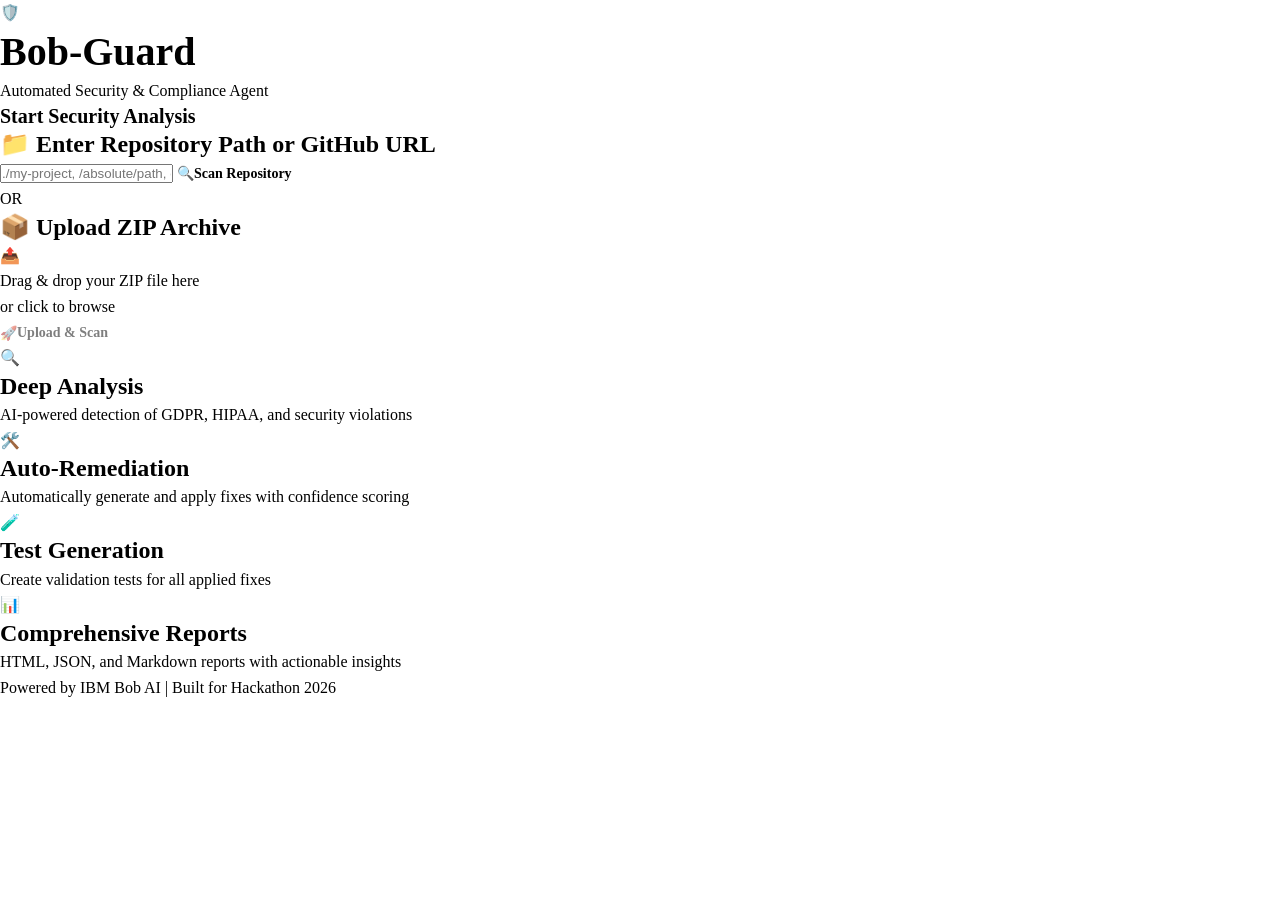
<file: templates/index.html>
<!DOCTYPE html>
<html lang="en">
<head>
    <meta charset="UTF-8">
    <meta name="viewport" content="width=device-width, initial-scale=1.0">
    <title>Bob-Guard | Automated Security & Compliance Agent</title>
    <link rel="stylesheet" href="/static/style.css">
</head>
<body>
    <!-- Header -->
    <header class="header">
        <div class="container">
            <div class="logo">
                <span class="shield">🛡️</span>
                <h1>Bob-Guard</h1>
            </div>
            <p class="tagline">Automated Security & Compliance Agent</p>
        </div>
    </header>

    <!-- Main Content -->
    <main class="main">
        <div class="container">
            <!-- Scan Options Card -->
            <div class="card" id="scanCard">
                <h2 class="card-title">Start Security Analysis</h2>
                
                <div class="scan-options">
                    <!-- Option A: Repository Path -->
                    <div class="option">
                        <h3 class="option-title">
                            <span class="icon">📁</span>
                            Enter Repository Path or GitHub URL
                        </h3>
                        <form id="pathForm" class="form">
                            <input 
                                type="text" 
                                id="repoPath" 
                                class="input" 
                                placeholder="./my-project, /absolute/path, or https://github.com/user/repo"
                                autocomplete="off"
                            >
                            <button type="submit" class="btn btn-primary">
                                <span class="btn-icon">🔍</span>
                                Scan Repository
                            </button>
                        </form>
                    </div>

                    <!-- Divider -->
                    <div class="divider">
                        <span>OR</span>
                    </div>

                    <!-- Option B: Upload ZIP -->
                    <div class="option">
                        <h3 class="option-title">
                            <span class="icon">📦</span>
                            Upload ZIP Archive
                        </h3>
                        <form id="uploadForm" class="form">
                            <div 
                                id="dropZone" 
                                class="drop-zone"
                                ondrop="handleDrop(event)" 
                                ondragover="handleDragOver(event)"
                                ondragleave="handleDragLeave(event)"
                            >
                                <div class="drop-zone-content">
                                    <span class="drop-icon">📤</span>
                                    <p class="drop-text">Drag & drop your ZIP file here</p>
                                    <p class="drop-subtext">or click to browse</p>
                                    <input 
                                        type="file" 
                                        id="fileInput" 
                                        accept=".zip"
                                        style="display: none;"
                                        onchange="handleFileSelect(event)"
                                    >
                                </div>
                                <div id="fileName" class="file-name" style="display: none;"></div>
                            </div>
                            <button type="submit" class="btn btn-primary" id="uploadBtn" disabled>
                                <span class="btn-icon">🚀</span>
                                Upload & Scan
                            </button>
                        </form>
                    </div>
                </div>
            </div>

            <!-- Loading Section (Hidden by default) -->
            <div class="card loading-card" id="loadingCard" style="display: none;">
                <h2 class="card-title">
                    <span class="spinner"></span>
                    Analysis in Progress
                </h2>
                
                <!-- Current Step -->
                <div class="step-indicator">
                    <span id="currentStep" class="step-text">🔍 Initializing scan...</span>
                </div>

                <!-- Progress Bar -->
                <div class="progress-container">
                    <div class="progress-bar">
                        <div id="progressFill" class="progress-fill" style="width: 0%"></div>
                    </div>
                    <span id="progressText" class="progress-text">0%</span>
                </div>

                <!-- Live Log Output -->
                <div class="log-container">
                    <div class="log-header">
                        <span>📋 Live Output</span>
                        <button id="clearLog" class="btn-small" onclick="clearLog()">Clear</button>
                    </div>
                    <div id="logOutput" class="log-output"></div>
                </div>

                <!-- Cancel Button -->
                <button class="btn btn-secondary" onclick="cancelScan()">
                    Cancel Scan
                </button>
            </div>

            <!-- Features Section -->
            <div class="features" id="features">
                <div class="feature">
                    <span class="feature-icon">🔍</span>
                    <h3>Deep Analysis</h3>
                    <p>AI-powered detection of GDPR, HIPAA, and security violations</p>
                </div>
                <div class="feature">
                    <span class="feature-icon">🛠️</span>
                    <h3>Auto-Remediation</h3>
                    <p>Automatically generate and apply fixes with confidence scoring</p>
                </div>
                <div class="feature">
                    <span class="feature-icon">🧪</span>
                    <h3>Test Generation</h3>
                    <p>Create validation tests for all applied fixes</p>
                </div>
                <div class="feature">
                    <span class="feature-icon">📊</span>
                    <h3>Comprehensive Reports</h3>
                    <p>HTML, JSON, and Markdown reports with actionable insights</p>
                </div>
            </div>
        </div>
    </main>

    <!-- Footer -->
    <footer class="footer">
        <div class="container">
            <p>Powered by IBM Bob AI | Built for Hackathon 2026</p>
        </div>
    </footer>

    <!-- JavaScript -->
    <script src="/static/script.js"></script>
    <script>
        // Global variables
        let currentTaskId = null;
        let pollInterval = null;
        let selectedFile = null;

        // Step messages mapping
        const stepMessages = {
            'pending': '⏳ Task queued...',
            'analyzing': '🔍 Scanning codebase for violations...',
            'remediating': '🛠️ Generating automated fixes...',
            'generating_tests': '🧪 Creating validation tests...',
            'generating_report': '📊 Building comprehensive report...',
            'completed': '✅ Analysis complete!',
            'failed': '❌ Analysis failed'
        };

        // Handle path form submission
        document.getElementById('pathForm').addEventListener('submit', async (e) => {
            e.preventDefault();
            const repoPath = document.getElementById('repoPath').value.trim();
            
            if (!repoPath) {
                addLog('❌ Please enter a repository path', 'error');
                return;
            }

            await startScan({ repo_path: repoPath });
        });

        // Handle upload form submission
        document.getElementById('uploadForm').addEventListener('submit', async (e) => {
            e.preventDefault();
            
            if (!selectedFile) {
                addLog('❌ Please select a ZIP file', 'error');
                return;
            }

            const formData = new FormData();
            formData.append('file', selectedFile);
            formData.append('use_bob', 'true');

            await startScan(formData, true);
        });

        // Make drop zone clickable
        document.getElementById('dropZone').addEventListener('click', () => {
            document.getElementById('fileInput').click();
        });

        // Handle drag over
        function handleDragOver(e) {
            e.preventDefault();
            e.stopPropagation();
            e.currentTarget.classList.add('drag-over');
        }

        // Handle drag leave
        function handleDragLeave(e) {
            e.preventDefault();
            e.stopPropagation();
            e.currentTarget.classList.remove('drag-over');
        }

        // Handle drop
        function handleDrop(e) {
            e.preventDefault();
            e.stopPropagation();
            e.currentTarget.classList.remove('drag-over');
            
            const files = e.dataTransfer.files;
            if (files.length > 0) {
                const file = files[0];
                if (file.name.endsWith('.zip')) {
                    selectedFile = file;
                    showFileName(file.name);
                } else {
                    addLog('❌ Please select a ZIP file', 'error');
                }
            }
        }

        // Handle file select
        function handleFileSelect(e) {
            const file = e.target.files[0];
            if (file) {
                selectedFile = file;
                showFileName(file.name);
            }
        }

        // Show selected file name
        function showFileName(name) {
            const fileNameEl = document.getElementById('fileName');
            fileNameEl.textContent = `📦 ${name}`;
            fileNameEl.style.display = 'block';
            document.getElementById('uploadBtn').disabled = false;
        }

        // Start scan
        async function startScan(data, isFormData = false) {
            try {
                // Hide scan card, show loading
                document.getElementById('scanCard').style.display = 'none';
                document.getElementById('features').style.display = 'none';
                document.getElementById('loadingCard').style.display = 'block';
                
                addLog('🚀 Starting scan...', 'info');

                const options = {
                    method: 'POST',
                    body: isFormData ? data : JSON.stringify(data)
                };

                if (!isFormData) {
                    options.headers = { 'Content-Type': 'application/json' };
                }

                const response = await fetch('/scan', options);
                const result = await response.json();

                if (result.success) {
                    currentTaskId = result.task_id;
                    addLog(`✅ Scan started (Task ID: ${currentTaskId})`, 'success');
                    startPolling();
                } else {
                    throw new Error(result.error || 'Failed to start scan');
                }
            } catch (error) {
                addLog(`❌ Error: ${error.message}`, 'error');
                resetUI();
            }
        }

        // Start polling for status
        function startPolling() {
            pollInterval = setInterval(async () => {
                try {
                    const response = await fetch(`/status/${currentTaskId}`);
                    const status = await response.json();

                    updateProgress(status);

                    if (status.status === 'completed') {
                        stopPolling();
                        addLog('✅ Analysis complete! Redirecting...', 'success');
                        setTimeout(() => {
                            window.location.href = '/results';
                        }, 2000);
                    } else if (status.status === 'failed') {
                        stopPolling();
                        addLog(`❌ Analysis failed: ${status.error}`, 'error');
                        setTimeout(resetUI, 3000);
                    }
                } catch (error) {
                    addLog(`❌ Polling error: ${error.message}`, 'error');
                }
            }, 2000);
        }

        // Stop polling
        function stopPolling() {
            if (pollInterval) {
                clearInterval(pollInterval);
                pollInterval = null;
            }
        }

        // Update progress
        function updateProgress(status) {
            // Update step indicator
            const stepText = stepMessages[status.status] || status.message;
            document.getElementById('currentStep').textContent = stepText;

            // Update progress bar
            const progress = status.progress || 0;
            document.getElementById('progressFill').style.width = `${progress}%`;
            document.getElementById('progressText').textContent = `${progress}%`;

            // Add log entry
            if (status.message) {
                addLog(`📝 ${status.message}`, 'info');
            }
        }

        // Add log entry
        function addLog(message, type = 'info') {
            const logOutput = document.getElementById('logOutput');
            const timestamp = new Date().toLocaleTimeString();
            const logEntry = document.createElement('div');
            logEntry.className = `log-entry log-${type}`;
            logEntry.textContent = `[${timestamp}] ${message}`;
            logOutput.appendChild(logEntry);
            logOutput.scrollTop = logOutput.scrollHeight;
        }

        // Clear log
        function clearLog() {
            document.getElementById('logOutput').innerHTML = '';
        }

        // Cancel scan
        function cancelScan() {
            stopPolling();
            addLog('⚠️ Scan cancelled by user', 'warning');
            setTimeout(resetUI, 1000);
        }

        // Reset UI
        function resetUI() {
            document.getElementById('scanCard').style.display = 'block';
            document.getElementById('features').style.display = 'grid';
            document.getElementById('loadingCard').style.display = 'none';
            document.getElementById('repoPath').value = '';
            document.getElementById('fileInput').value = '';
            document.getElementById('fileName').style.display = 'none';
            document.getElementById('uploadBtn').disabled = true;
            selectedFile = null;
            currentTaskId = null;
            clearLog();
        }
    </script>
</body>
</html>
</file>
<file: static/style.css>
<<<<<<< HEAD
/* Bob-Guard Professional Security Tool Stylesheet */

/* ============================================
   CSS VARIABLES & THEME
   ============================================ */
:root {
  /* Background Colors */
  --bg-primary: #0d1117;
  --bg-secondary: #161b22;
  --bg-card: #21262d;
  --bg-hover: #30363d;
  
  /* Accent Colors */
  --accent-blue: #00b4d8;
  --accent-green: #3fb950;
  --accent-red: #f85149;
  --accent-orange: #d29922;
  --accent-purple: #bc8cff;
  
  /* Text Colors */
  --text-primary: #e6edf3;
  --text-muted: #8b949e;
  --text-inverse: #0d1117;
  
  /* Border & Dividers */
  --border: #30363d;
  --border-hover: #484f58;
  
  /* Shadows & Effects */
  --shadow-sm: 0 1px 3px rgba(0, 0, 0, 0.3);
  --shadow-md: 0 4px 12px rgba(0, 0, 0, 0.4);
  --shadow-lg: 0 8px 24px rgba(0, 0, 0, 0.5);
  --glow-blue: 0 0 20px rgba(0, 180, 216, 0.3);
  --glow-green: 0 0 20px rgba(63, 185, 80, 0.3);
  --glow-red: 0 0 20px rgba(248, 81, 73, 0.3);
  
  /* Transitions */
  --transition: all 0.2s ease;
  --transition-slow: all 0.3s ease;
  
  /* Spacing */
  --spacing-xs: 0.25rem;
  --spacing-sm: 0.5rem;
  --spacing-md: 1rem;
  --spacing-lg: 1.5rem;
  --spacing-xl: 2rem;
  --spacing-2xl: 3rem;
  
  /* Border Radius */
  --radius-sm: 4px;
  --radius-md: 8px;
  --radius-lg: 12px;
  --radius-full: 9999px;
  
  /* Font Families */
  --font-primary: 'Inter', -apple-system, BlinkMacSystemFont, 'Segoe UI', 'Roboto', 'Helvetica Neue', Arial, sans-serif;
  --font-mono: 'Fira Code', 'Consolas', 'Monaco', 'Courier New', monospace;
}

/* ============================================
   RESET & BASE STYLES
   ============================================ */
*, *::before, *::after {
  margin: 0;
  padding: 0;
  box-sizing: border-box;
}

html {
  font-size: 16px;
  scroll-behavior: smooth;
}

body {
  font-family: var(--font-primary);
  background-color: var(--bg-primary);
  color: var(--text-primary);
  line-height: 1.6;
  -webkit-font-smoothing: antialiased;
  -moz-osx-font-smoothing: grayscale;
  overflow-x: hidden;
}

/* ============================================
   TYPOGRAPHY
   ============================================ */
h1, h2, h3, h4, h5, h6 {
  font-weight: 600;
  line-height: 1.3;
  color: var(--text-primary);
  margin-bottom: var(--spacing-md);
}

h1 { font-size: 2.5rem; }
h2 { font-size: 2rem; }
h3 { font-size: 1.5rem; }
h4 { font-size: 1.25rem; }
h5 { font-size: 1.125rem; }
h6 { font-size: 1rem; }

p {
  margin-bottom: var(--spacing-md);
  color: var(--text-muted);
}

a {
  color: var(--accent-blue);
  text-decoration: none;
  transition: var(--transition);
}

a:hover {
  color: var(--accent-purple);
  text-decoration: underline;
}

code {
  font-family: var(--font-mono);
  background: var(--bg-secondary);
  padding: 0.125rem 0.375rem;
  border-radius: var(--radius-sm);
  font-size: 0.875em;
  color: var(--accent-purple);
}

pre {
  font-family: var(--font-mono);
  background: var(--bg-secondary);
  padding: var(--spacing-md);
  border-radius: var(--radius-md);
  overflow-x: auto;
  border: 1px solid var(--border);
  margin-bottom: var(--spacing-md);
}

pre code {
  background: none;
  padding: 0;
  color: var(--text-primary);
}

/* ============================================
   LAYOUT & CONTAINERS
   ============================================ */
.container {
  max-width: 1400px;
  margin: 0 auto;
  padding: 0 var(--spacing-xl);
}

.container-fluid {
  width: 100%;
  padding: 0 var(--spacing-xl);
}

/* ============================================
   NAVIGATION / HEADER
   ============================================ */
.navbar {
  background: var(--bg-secondary);
  border-bottom: 1px solid var(--border);
  padding: var(--spacing-md) 0;
  position: sticky;
  top: 0;
  z-index: 1000;
  backdrop-filter: blur(10px);
  background: rgba(22, 27, 34, 0.95);
}

.navbar .container {
  display: flex;
  justify-content: space-between;
  align-items: center;
}

.nav-brand {
  display: flex;
  align-items: center;
  gap: var(--spacing-md);
}

.nav-brand h1 {
  font-size: 1.5rem;
  margin: 0;
  background: linear-gradient(135deg, var(--accent-blue), var(--accent-purple));
  -webkit-background-clip: text;
  -webkit-text-fill-color: transparent;
  background-clip: text;
}

.nav-brand .tagline {
  font-size: 0.875rem;
  color: var(--text-muted);
  margin: 0;
}

.nav-menu {
  display: flex;
  list-style: none;
  gap: var(--spacing-sm);
  align-items: center;
}

.nav-menu a {
  padding: var(--spacing-sm) var(--spacing-md);
  border-radius: var(--radius-md);
  color: var(--text-muted);
  transition: var(--transition);
  text-decoration: none;
  font-weight: 500;
}

.nav-menu a:hover {
  background: var(--bg-hover);
  color: var(--text-primary);
  text-decoration: none;
}

.nav-menu a.active {
  background: var(--bg-card);
  color: var(--accent-blue);
  border: 1px solid var(--border);
}

/* ============================================
   CARDS
   ============================================ */
.card {
  background: var(--bg-card);
  border: 1px solid var(--border);
  border-radius: var(--radius-lg);
  padding: var(--spacing-lg);
  transition: var(--transition);
  box-shadow: var(--shadow-sm);
}

.card:hover {
  border-color: var(--border-hover);
  box-shadow: var(--shadow-md), var(--glow-blue);
  transform: translateY(-2px);
}

.card-header {
  display: flex;
  justify-content: space-between;
  align-items: center;
  margin-bottom: var(--spacing-md);
  padding-bottom: var(--spacing-md);
  border-bottom: 1px solid var(--border);
}

.card-title {
  font-size: 1.25rem;
  font-weight: 600;
  margin: 0;
}

.card-body {
  color: var(--text-muted);
}

.card-footer {
  margin-top: var(--spacing-md);
  padding-top: var(--spacing-md);
  border-top: 1px solid var(--border);
  display: flex;
  gap: var(--spacing-sm);
}

/* ============================================
   SEVERITY BADGES
   ============================================ */
.badge {
  display: inline-flex;
  align-items: center;
  padding: 0.25rem 0.75rem;
  border-radius: var(--radius-full);
  font-size: 0.75rem;
  font-weight: 600;
  text-transform: uppercase;
  letter-spacing: 0.5px;
  transition: var(--transition);
}

.badge-critical {
  background: rgba(248, 81, 73, 0.15);
  color: var(--accent-red);
  border: 1px solid rgba(248, 81, 73, 0.3);
}

.badge-critical:hover {
  background: rgba(248, 81, 73, 0.25);
  box-shadow: var(--glow-red);
}

.badge-high {
  background: rgba(210, 153, 34, 0.15);
  color: var(--accent-orange);
  border: 1px solid rgba(210, 153, 34, 0.3);
}

.badge-high:hover {
  background: rgba(210, 153, 34, 0.25);
  box-shadow: 0 0 20px rgba(210, 153, 34, 0.3);
}

.badge-medium {
  background: rgba(0, 180, 216, 0.15);
  color: var(--accent-blue);
  border: 1px solid rgba(0, 180, 216, 0.3);
}

.badge-medium:hover {
  background: rgba(0, 180, 216, 0.25);
  box-shadow: var(--glow-blue);
}

.badge-low {
  background: rgba(63, 185, 80, 0.15);
  color: var(--accent-green);
  border: 1px solid rgba(63, 185, 80, 0.3);
}

.badge-low:hover {
  background: rgba(63, 185, 80, 0.25);
  box-shadow: var(--glow-green);
}

/* ============================================
   PROGRESS BAR
   ============================================ */
.progress-container {
  background: var(--bg-secondary);
  border-radius: var(--radius-full);
  height: 8px;
  overflow: hidden;
  position: relative;
  border: 1px solid var(--border);
}

.progress-bar {
  height: 100%;
  background: linear-gradient(90deg, var(--accent-blue), var(--accent-purple), var(--accent-blue));
  background-size: 200% 100%;
  border-radius: var(--radius-full);
  transition: width 0.5s ease;
  animation: progressGradient 2s ease infinite;
  position: relative;
  overflow: hidden;
}

.progress-bar::after {
  content: '';
  position: absolute;
  top: 0;
  left: 0;
  right: 0;
  bottom: 0;
  background: linear-gradient(90deg, transparent, rgba(255, 255, 255, 0.3), transparent);
  animation: progressShine 1.5s ease infinite;
}

@keyframes progressGradient {
  0%, 100% { background-position: 0% 50%; }
  50% { background-position: 100% 50%; }
}

@keyframes progressShine {
  0% { transform: translateX(-100%); }
  100% { transform: translateX(100%); }
}

/* ============================================
   CODE DIFF VIEWER
   ============================================ */
.diff-viewer {
  background: var(--bg-secondary);
  border: 1px solid var(--border);
  border-radius: var(--radius-md);
  overflow: hidden;
  font-family: var(--font-mono);
  font-size: 0.875rem;
}

.diff-line {
  display: flex;
  padding: 0.25rem 0.5rem;
  line-height: 1.5;
  border-left: 3px solid transparent;
}

.diff-line-number {
  min-width: 3rem;
  text-align: right;
  padding-right: var(--spacing-md);
  color: var(--text-muted);
  user-select: none;
}

.diff-line-content {
  flex: 1;
  white-space: pre;
  overflow-x: auto;
}

.diff-added {
  background: rgba(63, 185, 80, 0.1);
  border-left-color: var(--accent-green);
}

.diff-added .diff-line-number {
  color: var(--accent-green);
}

.diff-removed {
  background: rgba(248, 81, 73, 0.1);
  border-left-color: var(--accent-red);
}

.diff-removed .diff-line-number {
  color: var(--accent-red);
}

.diff-context {
  background: var(--bg-card);
}

.diff-header {
  background: var(--bg-hover);
  padding: var(--spacing-sm) var(--spacing-md);
  font-weight: 600;
  border-bottom: 1px solid var(--border);
  color: var(--accent-blue);
}

/* ============================================
   RISK SCORE CIRCLE
   ============================================ */
.risk-score-circle {
  position: relative;
  width: 150px;
  height: 150px;
  margin: 0 auto;
}

.risk-score-svg {
  transform: rotate(-90deg);
  width: 100%;
  height: 100%;
}

.risk-score-bg {
  fill: none;
  stroke: var(--bg-hover);
  stroke-width: 10;
}

.risk-score-progress {
  fill: none;
  stroke: var(--accent-blue);
  stroke-width: 10;
  stroke-linecap: round;
  stroke-dasharray: 440;
  stroke-dashoffset: 440;
  transition: stroke-dashoffset 1s ease, stroke 0.3s ease;
  animation: riskScoreAnimation 2s ease-out forwards;
}

.risk-score-progress.critical {
  stroke: var(--accent-red);
}

.risk-score-progress.high {
  stroke: var(--accent-orange);
}

.risk-score-progress.medium {
  stroke: var(--accent-blue);
}

.risk-score-progress.low {
  stroke: var(--accent-green);
}

@keyframes riskScoreAnimation {
  to {
    stroke-dashoffset: var(--score-offset, 440);
  }
}

.risk-score-text {
  position: absolute;
  top: 50%;
  left: 50%;
  transform: translate(-50%, -50%);
  text-align: center;
}

.risk-score-value {
  font-size: 2.5rem;
  font-weight: 700;
  color: var(--text-primary);
  line-height: 1;
}

.risk-score-label {
  font-size: 0.875rem;
  color: var(--text-muted);
  margin-top: var(--spacing-xs);
}

/* ============================================
   RESPONSIVE GRID
   ============================================ */
.grid {
  display: grid;
  gap: var(--spacing-lg);
}

.grid-2 {
  grid-template-columns: repeat(2, 1fr);
}

.grid-3 {
  grid-template-columns: repeat(3, 1fr);
}

.grid-4 {
  grid-template-columns: repeat(4, 1fr);
}

@media (max-width: 1200px) {
  .grid-4 { grid-template-columns: repeat(3, 1fr); }
}

@media (max-width: 968px) {
  .grid-3, .grid-4 { grid-template-columns: repeat(2, 1fr); }
}

@media (max-width: 640px) {
  .grid-2, .grid-3, .grid-4 { grid-template-columns: 1fr; }
}

/* ============================================
   CHAT BUBBLES
   ============================================ */
.chat-container {
  display: flex;
  flex-direction: column;
  gap: var(--spacing-md);
  padding: var(--spacing-lg);
  background: var(--bg-secondary);
  border-radius: var(--radius-lg);
  max-height: 600px;
  overflow-y: auto;
}

.message {
  display: flex;
  gap: var(--spacing-md);
  animation: messageSlide 0.3s ease-out;
}

@keyframes messageSlide {
  from {
    opacity: 0;
    transform: translateY(10px);
  }
  to {
    opacity: 1;
    transform: translateY(0);
  }
}

.message-user {
  flex-direction: row-reverse;
}

.message-avatar {
  width: 40px;
  height: 40px;
  border-radius: var(--radius-full);
  display: flex;
  align-items: center;
  justify-content: center;
  font-size: 1.25rem;
  flex-shrink: 0;
  background: var(--bg-card);
  border: 2px solid var(--border);
}

.message-user .message-avatar {
  background: linear-gradient(135deg, var(--accent-blue), var(--accent-purple));
  border-color: var(--accent-blue);
}

.message-bot .message-avatar {
  background: var(--bg-card);
  border-color: var(--accent-green);
}

.message-bubble {
  max-width: 70%;
  padding: var(--spacing-md);
  border-radius: var(--radius-lg);
  background: var(--bg-card);
  border: 1px solid var(--border);
  box-shadow: var(--shadow-sm);
  transition: var(--transition);
}

.message-bubble:hover {
  box-shadow: var(--shadow-md);
}

.message-user .message-bubble {
  background: linear-gradient(135deg, rgba(0, 180, 216, 0.2), rgba(188, 140, 255, 0.2));
  border-color: var(--accent-blue);
  border-bottom-right-radius: var(--radius-sm);
}

.message-bot .message-bubble {
  border-left: 3px solid var(--accent-green);
  border-bottom-left-radius: var(--radius-sm);
}

.message-text {
  color: var(--text-primary);
  line-height: 1.6;
  word-wrap: break-word;
}

.message-time {
  font-size: 0.75rem;
  color: var(--text-muted);
  margin-top: var(--spacing-xs);
}

/* ============================================
   TYPING INDICATOR
   ============================================ */
.typing-indicator {
  display: flex;
  align-items: center;
  gap: var(--spacing-sm);
  padding: var(--spacing-md);
  background: var(--bg-card);
  border: 1px solid var(--border);
  border-radius: var(--radius-lg);
  width: fit-content;
}

.typing-dots {
  display: flex;
  gap: 0.25rem;
}

.typing-dot {
  width: 8px;
  height: 8px;
  background: var(--accent-blue);
  border-radius: var(--radius-full);
  animation: typingBounce 1.4s infinite ease-in-out;
}

.typing-dot:nth-child(1) {
  animation-delay: 0s;
}

.typing-dot:nth-child(2) {
  animation-delay: 0.2s;
}

.typing-dot:nth-child(3) {
  animation-delay: 0.4s;
}

@keyframes typingBounce {
  0%, 60%, 100% {
    transform: translateY(0);
    opacity: 0.7;
  }
  30% {
    transform: translateY(-10px);
    opacity: 1;
  }
}

/* ============================================
   BUTTONS
   ============================================ */
.btn {
  display: inline-flex;
  align-items: center;
  justify-content: center;
  gap: var(--spacing-sm);
  padding: var(--spacing-sm) var(--spacing-lg);
  border: none;
  border-radius: var(--radius-md);
  font-size: 0.875rem;
  font-weight: 600;
  cursor: pointer;
  transition: var(--transition);
  text-decoration: none;
  font-family: var(--font-primary);
  white-space: nowrap;
}

.btn:disabled {
  opacity: 0.5;
  cursor: not-allowed;
  pointer-events: none;
}

.btn-primary {
  background: linear-gradient(135deg, var(--accent-blue), var(--accent-purple));
  color: var(--text-primary);
  box-shadow: var(--shadow-sm);
}

.btn-primary:hover {
  box-shadow: var(--shadow-md), var(--glow-blue);
  transform: translateY(-2px);
}

.btn-primary:active {
  transform: translateY(0);
}

.btn-secondary {
  background: var(--bg-card);
  color: var(--text-primary);
  border: 1px solid var(--border);
}

.btn-secondary:hover {
  background: var(--bg-hover);
  border-color: var(--border-hover);
}

.btn-ghost {
  background: transparent;
  color: var(--text-muted);
  border: 1px solid transparent;
}

.btn-ghost:hover {
  background: var(--bg-hover);
  color: var(--text-primary);
  border-color: var(--border);
}

.btn-danger {
  background: rgba(248, 81, 73, 0.15);
  color: var(--accent-red);
  border: 1px solid rgba(248, 81, 73, 0.3);
}

.btn-danger:hover {
  background: rgba(248, 81, 73, 0.25);
  box-shadow: var(--glow-red);
}

.btn-success {
  background: rgba(63, 185, 80, 0.15);
  color: var(--accent-green);
  border: 1px solid rgba(63, 185, 80, 0.3);
}

.btn-success:hover {
  background: rgba(63, 185, 80, 0.25);
  box-shadow: var(--glow-green);
}

.btn-sm {
  padding: 0.375rem var(--spacing-md);
  font-size: 0.75rem;
}

.btn-lg {
  padding: var(--spacing-md) var(--spacing-xl);
  font-size: 1rem;
}

/* ============================================
   FORM ELEMENTS
   ============================================ */
.form-group {
  margin-bottom: var(--spacing-lg);
}

.form-label {
  display: block;
  margin-bottom: var(--spacing-sm);
  font-weight: 500;
  color: var(--text-primary);
}

.form-control {
  width: 100%;
  padding: var(--spacing-sm) var(--spacing-md);
  background: var(--bg-secondary);
  border: 1px solid var(--border);
  border-radius: var(--radius-md);
  color: var(--text-primary);
  font-family: var(--font-primary);
  font-size: 0.875rem;
  transition: var(--transition);
}

.form-control:focus {
  outline: none;
  border-color: var(--accent-blue);
  box-shadow: 0 0 0 3px rgba(0, 180, 216, 0.1);
}

.form-control::placeholder {
  color: var(--text-muted);
}

textarea.form-control {
  resize: vertical;
  min-height: 100px;
  font-family: var(--font-mono);
}

select.form-control {
  cursor: pointer;
}

/* ============================================
   TABLES
   ============================================ */
.table-container {
  overflow-x: auto;
  border: 1px solid var(--border);
  border-radius: var(--radius-lg);
  background: var(--bg-card);
}

.table {
  width: 100%;
  border-collapse: collapse;
}

.table th,
.table td {
  padding: var(--spacing-md);
  text-align: left;
  border-bottom: 1px solid var(--border);
}

.table th {
  background: var(--bg-secondary);
  font-weight: 600;
  color: var(--text-primary);
  position: sticky;
  top: 0;
  z-index: 10;
}

.table tr:hover {
  background: var(--bg-hover);
}

.table tr:last-child td {
  border-bottom: none;
}

/* ============================================
   MODAL
   ============================================ */
.modal-overlay {
  position: fixed;
  top: 0;
  left: 0;
  right: 0;
  bottom: 0;
  background: rgba(0, 0, 0, 0.8);
  backdrop-filter: blur(4px);
  display: flex;
  align-items: center;
  justify-content: center;
  z-index: 9999;
  animation: fadeIn 0.2s ease;
}

@keyframes fadeIn {
  from { opacity: 0; }
  to { opacity: 1; }
}

.modal {
  background: var(--bg-card);
  border: 1px solid var(--border);
  border-radius: var(--radius-lg);
  max-width: 600px;
  width: 90%;
  max-height: 90vh;
  overflow-y: auto;
  box-shadow: var(--shadow-lg);
  animation: modalSlide 0.3s ease;
}

@keyframes modalSlide {
  from {
    opacity: 0;
    transform: translateY(-20px);
  }
  to {
    opacity: 1;
    transform: translateY(0);
  }
}

.modal-header {
  padding: var(--spacing-lg);
  border-bottom: 1px solid var(--border);
  display: flex;
  justify-content: space-between;
  align-items: center;
}

.modal-title {
  font-size: 1.25rem;
  margin: 0;
}

.modal-close {
  background: none;
  border: none;
  color: var(--text-muted);
  font-size: 1.5rem;
  cursor: pointer;
  padding: 0;
  width: 32px;
  height: 32px;
  display: flex;
  align-items: center;
  justify-content: center;
  border-radius: var(--radius-md);
  transition: var(--transition);
}

.modal-close:hover {
  background: var(--bg-hover);
  color: var(--text-primary);
}

.modal-body {
  padding: var(--spacing-lg);
}

.modal-footer {
  padding: var(--spacing-lg);
  border-top: 1px solid var(--border);
  display: flex;
  gap: var(--spacing-sm);
  justify-content: flex-end;
}

/* ============================================
   UTILITY CLASSES
   ============================================ */
.text-center { text-align: center; }
.text-right { text-align: right; }
.text-left { text-align: left; }

.text-primary { color: var(--text-primary); }
.text-muted { color: var(--text-muted); }
.text-blue { color: var(--accent-blue); }
.text-green { color: var(--accent-green); }
.text-red { color: var(--accent-red); }
.text-orange { color: var(--accent-orange); }
.text-purple { color: var(--accent-purple); }

.bg-primary { background: var(--bg-primary); }
.bg-secondary { background: var(--bg-secondary); }
.bg-card { background: var(--bg-card); }

.mt-0 { margin-top: 0; }
.mt-1 { margin-top: var(--spacing-sm); }
.mt-2 { margin-top: var(--spacing-md); }
.mt-3 { margin-top: var(--spacing-lg); }
.mt-4 { margin-top: var(--spacing-xl); }

.mb-0 { margin-bottom: 0; }
.mb-1 { margin-bottom: var(--spacing-sm); }
.mb-2 { margin-bottom: var(--spacing-md); }
.mb-3 { margin-bottom: var(--spacing-lg); }
.mb-4 { margin-bottom: var(--spacing-xl); }

.p-0 { padding: 0; }
.p-1 { padding: var(--spacing-sm); }
.p-2 { padding: var(--spacing-md); }
.p-3 { padding: var(--spacing-lg); }
.p-4 { padding: var(--spacing-xl); }

.flex { display: flex; }
.flex-col { flex-direction: column; }
.items-center { align-items: center; }
.justify-center { justify-content: center; }
.justify-between { justify-content: space-between; }
.gap-1 { gap: var(--spacing-sm); }
.gap-2 { gap: var(--spacing-md); }
.gap-3 { gap: var(--spacing-lg); }

.hidden { display: none; }
.visible { display: block; }

/* ============================================
   SCROLLBAR STYLING
   ============================================ */
::-webkit-scrollbar {
  width: 12px;
  height: 12px;
}

::-webkit-scrollbar-track {
  background: var(--bg-secondary);
}

::-webkit-scrollbar-thumb {
  background: var(--bg-hover);
  border-radius: var(--radius-md);
  border: 2px solid var(--bg-secondary);
}

::-webkit-scrollbar-thumb:hover {
  background: var(--border-hover);
}

/* ============================================
   ANIMATIONS
   ============================================ */
@keyframes pulse {
  0%, 100% { opacity: 1; }
  50% { opacity: 0.5; }
}

.animate-pulse {
  animation: pulse 2s cubic-bezier(0.4, 0, 0.6, 1) infinite;
}

@keyframes spin {
  from { transform: rotate(0deg); }
  to { transform: rotate(360deg); }
}

.animate-spin {
  animation: spin 1s linear infinite;
}

/* ============================================
   RESPONSIVE DESIGN
   ============================================ */
@media (max-width: 968px) {
  .container {
    padding: 0 var(--spacing-md);
  }
  
  h1 { font-size: 2rem; }
  h2 { font-size: 1.75rem; }
  h3 { font-size: 1.25rem; }
  
  .navbar .container {
    flex-direction: column;
    gap: var(--spacing-md);
  }
  
  .nav-menu {
    width: 100%;
    justify-content: center;
  }
  
  .message-bubble {
    max-width: 85%;
  }
}

@media (max-width: 640px) {
  html {
    font-size: 14px;
  }
  
  .btn {
    width: 100%;
  }
  
  .modal {
    width: 95%;
  }
}

/* ============================================
   PRINT STYLES
   ============================================ */
@media print {
  body {
    background: white;
    color: black;
  }
  
  .navbar,
  .btn,
  .modal-overlay {
    display: none;
  }
=======
/* ============================================
   Bob-Guard - Professional Dark Theme
   ============================================ */

/* CSS Variables */
:root {
    --bg-primary: #0d1117;
    --bg-secondary: #161b22;
    --bg-tertiary: #21262d;
    --accent-blue: #00b4d8;
    --accent-blue-hover: #0096c7;
    --text-primary: #e6edf3;
    --text-secondary: #8b949e;
    --border-color: #30363d;
    --success: #3fb950;
    --warning: #d29922;
    --error: #f85149;
    --shadow: rgba(0, 0, 0, 0.3);
}

/* Reset & Base Styles */
* {
    margin: 0;
    padding: 0;
    box-sizing: border-box;
}

body {
    font-family: -apple-system, BlinkMacSystemFont, 'Segoe UI', 'Roboto', 'Oxygen', 'Ubuntu', 'Cantarell', sans-serif;
    background-color: var(--bg-primary);
    color: var(--text-primary);
    line-height: 1.6;
    min-height: 100vh;
    display: flex;
    flex-direction: column;
}

/* Container */
.container {
    max-width: 1200px;
    margin: 0 auto;
    padding: 0 2rem;
    width: 100%;
}

/* Header */
.header {
    background-color: var(--bg-secondary);
    border-bottom: 1px solid var(--border-color);
    padding: 2rem 0;
    text-align: center;
}

.logo {
    display: flex;
    align-items: center;
    justify-content: center;
    gap: 1rem;
    margin-bottom: 0.5rem;
}

.shield {
    font-size: 3rem;
    animation: pulse 2s ease-in-out infinite;
}

@keyframes pulse {
    0%, 100% { transform: scale(1); }
    50% { transform: scale(1.1); }
}

.logo h1 {
    font-size: 2.5rem;
    font-weight: 700;
    background: linear-gradient(135deg, var(--accent-blue), #90e0ef);
    -webkit-background-clip: text;
    -webkit-text-fill-color: transparent;
    background-clip: text;
}

.tagline {
    color: var(--text-secondary);
    font-size: 1.1rem;
    font-weight: 300;
}

/* Main Content */
.main {
    flex: 1;
    padding: 3rem 0;
}

/* Card */
.card {
    background-color: var(--bg-secondary);
    border: 1px solid var(--border-color);
    border-radius: 12px;
    padding: 2.5rem;
    margin-bottom: 2rem;
    box-shadow: 0 4px 6px var(--shadow);
}

.card-title {
    font-size: 1.8rem;
    margin-bottom: 2rem;
    text-align: center;
    color: var(--text-primary);
}

/* Scan Options */
.scan-options {
    display: grid;
    grid-template-columns: 1fr auto 1fr;
    gap: 2rem;
    align-items: start;
}

.option {
    display: flex;
    flex-direction: column;
    gap: 1rem;
}

.option-title {
    font-size: 1.2rem;
    color: var(--text-primary);
    display: flex;
    align-items: center;
    gap: 0.5rem;
    margin-bottom: 0.5rem;
}

.icon {
    font-size: 1.5rem;
}

/* Divider */
.divider {
    display: flex;
    align-items: center;
    justify-content: center;
    position: relative;
    padding: 2rem 0;
}

.divider::before,
.divider::after {
    content: '';
    position: absolute;
    width: 1px;
    height: 100%;
    background-color: var(--border-color);
}

.divider span {
    background-color: var(--bg-tertiary);
    padding: 0.5rem 1rem;
    border-radius: 20px;
    color: var(--text-secondary);
    font-weight: 600;
    border: 1px solid var(--border-color);
}

/* Form */
.form {
    display: flex;
    flex-direction: column;
    gap: 1rem;
}

.input {
    width: 100%;
    padding: 0.875rem 1rem;
    background-color: var(--bg-tertiary);
    border: 1px solid var(--border-color);
    border-radius: 8px;
    color: var(--text-primary);
    font-size: 1rem;
    transition: all 0.3s ease;
}

.input:focus {
    outline: none;
    border-color: var(--accent-blue);
    box-shadow: 0 0 0 3px rgba(0, 180, 216, 0.1);
}

.input::placeholder {
    color: var(--text-secondary);
}

/* Drop Zone */
.drop-zone {
    border: 2px dashed var(--border-color);
    border-radius: 8px;
    padding: 2rem;
    text-align: center;
    cursor: pointer;
    transition: all 0.3s ease;
    background-color: var(--bg-tertiary);
}

.drop-zone:hover {
    border-color: var(--accent-blue);
    background-color: rgba(0, 180, 216, 0.05);
}

.drop-zone.drag-over {
    border-color: var(--accent-blue);
    background-color: rgba(0, 180, 216, 0.1);
    transform: scale(1.02);
}

.drop-zone-content {
    display: flex;
    flex-direction: column;
    align-items: center;
    gap: 0.5rem;
}

.drop-icon {
    font-size: 3rem;
    opacity: 0.7;
}

.drop-text {
    font-size: 1rem;
    color: var(--text-primary);
    font-weight: 500;
}

.drop-subtext {
    font-size: 0.875rem;
    color: var(--text-secondary);
}

.file-name {
    margin-top: 1rem;
    padding: 0.75rem;
    background-color: var(--bg-secondary);
    border-radius: 6px;
    color: var(--accent-blue);
    font-weight: 500;
}

/* Buttons */
.btn {
    padding: 0.875rem 1.5rem;
    border: none;
    border-radius: 8px;
    font-size: 1rem;
    font-weight: 600;
    cursor: pointer;
    transition: all 0.3s ease;
    display: flex;
    align-items: center;
    justify-content: center;
    gap: 0.5rem;
}

.btn-primary {
    background-color: var(--accent-blue);
    color: white;
}

.btn-primary:hover:not(:disabled) {
    background-color: var(--accent-blue-hover);
    transform: translateY(-2px);
    box-shadow: 0 4px 12px rgba(0, 180, 216, 0.3);
}

.btn-primary:disabled {
    opacity: 0.5;
    cursor: not-allowed;
}

.btn-secondary {
    background-color: var(--bg-tertiary);
    color: var(--text-primary);
    border: 1px solid var(--border-color);
}

.btn-secondary:hover {
    background-color: var(--bg-secondary);
}

.btn-small {
    padding: 0.375rem 0.75rem;
    font-size: 0.875rem;
    background-color: var(--bg-tertiary);
    color: var(--text-secondary);
    border: 1px solid var(--border-color);
    border-radius: 6px;
    cursor: pointer;
    transition: all 0.2s ease;
}

.btn-small:hover {
    color: var(--text-primary);
    border-color: var(--accent-blue);
}

.btn-icon {
    font-size: 1.2rem;
}

/* Loading Card */
.loading-card {
    animation: fadeIn 0.3s ease;
}

@keyframes fadeIn {
    from { opacity: 0; transform: translateY(20px); }
    to { opacity: 1; transform: translateY(0); }
}

.spinner {
    display: inline-block;
    width: 1.5rem;
    height: 1.5rem;
    border: 3px solid var(--border-color);
    border-top-color: var(--accent-blue);
    border-radius: 50%;
    animation: spin 1s linear infinite;
}

@keyframes spin {
    to { transform: rotate(360deg); }
}

/* Step Indicator */
.step-indicator {
    text-align: center;
    margin: 2rem 0;
}

.step-text {
    font-size: 1.2rem;
    color: var(--accent-blue);
    font-weight: 500;
}

/* Progress Bar */
.progress-container {
    margin: 2rem 0;
}

.progress-bar {
    width: 100%;
    height: 12px;
    background-color: var(--bg-tertiary);
    border-radius: 6px;
    overflow: hidden;
    margin-bottom: 0.5rem;
}

.progress-fill {
    height: 100%;
    background: linear-gradient(90deg, var(--accent-blue), #90e0ef);
    border-radius: 6px;
    transition: width 0.5s ease;
    box-shadow: 0 0 10px rgba(0, 180, 216, 0.5);
}

.progress-text {
    display: block;
    text-align: center;
    color: var(--text-secondary);
    font-size: 0.875rem;
    font-weight: 600;
}

/* Log Container */
.log-container {
    margin: 2rem 0;
    background-color: var(--bg-tertiary);
    border: 1px solid var(--border-color);
    border-radius: 8px;
    overflow: hidden;
}

.log-header {
    display: flex;
    justify-content: space-between;
    align-items: center;
    padding: 0.75rem 1rem;
    background-color: var(--bg-secondary);
    border-bottom: 1px solid var(--border-color);
    font-weight: 600;
}

.log-output {
    height: 300px;
    overflow-y: auto;
    padding: 1rem;
    font-family: 'Courier New', monospace;
    font-size: 0.875rem;
}

.log-entry {
    padding: 0.375rem 0;
    border-bottom: 1px solid rgba(48, 54, 61, 0.3);
}

.log-entry:last-child {
    border-bottom: none;
}

.log-info {
    color: var(--text-secondary);
}

.log-success {
    color: var(--success);
}

.log-warning {
    color: var(--warning);
}

.log-error {
    color: var(--error);
}

/* Features Section */
.features {
    display: grid;
    grid-template-columns: repeat(auto-fit, minmax(250px, 1fr));
    gap: 1.5rem;
    margin-top: 3rem;
}

.feature {
    background-color: var(--bg-secondary);
    border: 1px solid var(--border-color);
    border-radius: 8px;
    padding: 1.5rem;
    text-align: center;
    transition: all 0.3s ease;
}

.feature:hover {
    transform: translateY(-5px);
    border-color: var(--accent-blue);
    box-shadow: 0 8px 16px var(--shadow);
}

.feature-icon {
    font-size: 2.5rem;
    display: block;
    margin-bottom: 1rem;
}

.feature h3 {
    font-size: 1.2rem;
    margin-bottom: 0.5rem;
    color: var(--text-primary);
}

.feature p {
    color: var(--text-secondary);
    font-size: 0.9rem;
}

/* Footer */
.footer {
    background-color: var(--bg-secondary);
    border-top: 1px solid var(--border-color);
    padding: 1.5rem 0;
    text-align: center;
    margin-top: auto;
}

.footer p {
    color: var(--text-secondary);
    font-size: 0.9rem;
}

/* Scrollbar Styling */
.log-output::-webkit-scrollbar {
    width: 8px;
}

.log-output::-webkit-scrollbar-track {
    background: var(--bg-secondary);
}

.log-output::-webkit-scrollbar-thumb {
    background: var(--border-color);
    border-radius: 4px;
}

.log-output::-webkit-scrollbar-thumb:hover {
    background: var(--accent-blue);
}

/* Responsive Design */
@media (max-width: 968px) {
    .scan-options {
        grid-template-columns: 1fr;
        gap: 2rem;
    }

    .divider {
        padding: 1rem 0;
    }

    .divider::before,
    .divider::after {
        width: 100%;
        height: 1px;
        top: 50%;
    }

    .features {
        grid-template-columns: repeat(auto-fit, minmax(200px, 1fr));
    }
}

@media (max-width: 640px) {
    .container {
        padding: 0 1rem;
    }

    .logo h1 {
        font-size: 2rem;
    }

    .shield {
        font-size: 2.5rem;
    }

    .card {
        padding: 1.5rem;
    }

    .card-title {
        font-size: 1.5rem;
    }

    .features {
        grid-template-columns: 1fr;
    }
}

/* Animations */
@keyframes slideIn {
    from {
        opacity: 0;
        transform: translateY(30px);
    }
    to {
        opacity: 1;
        transform: translateY(0);
    }
}

.card {
    animation: slideIn 0.5s ease;
>>>>>>> c176db1 (Add GitHub repo cloning and live progress)
}

/* Made with Bob */
</file>
